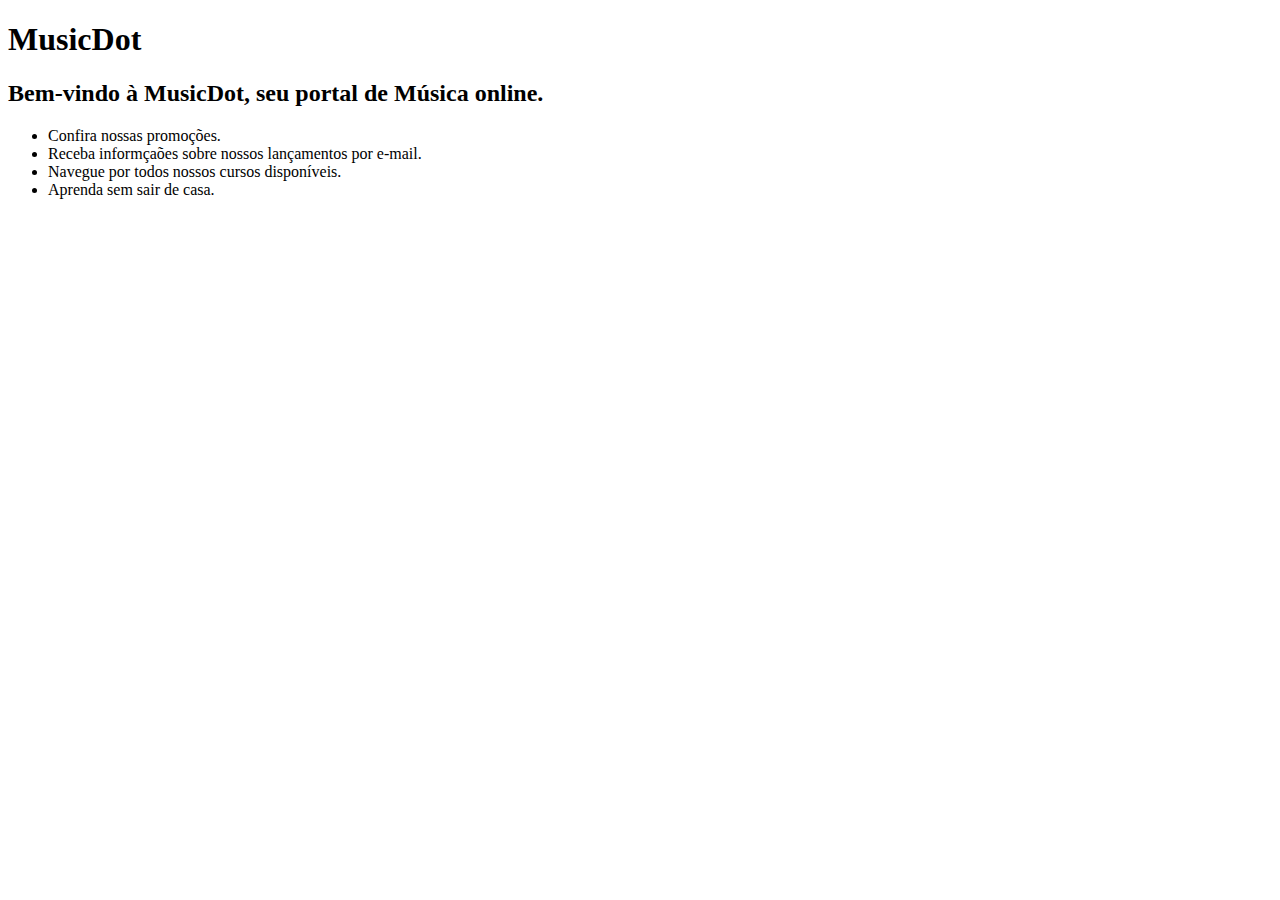
<file: index-2.html>
<!DOCTYPE html>
<html>
    <head>
        <title>MusicDot</title>
        <meta charset="UTF-8">
    </head>
    <body>
        <h1>MusicDot</h1>
        <h2>Bem-vindo à MusicDot, seu portal de Música online.</h2>
        <ul>
            <li>Confira nossas promoções.</li>
            <li>Receba informçaões sobre nossos lançamentos por e-mail.</li>
            <li>Navegue por todos nossos cursos disponíveis.</li>
            <li>Aprenda sem sair de casa.</li>
        </ul>
    </body>
</html>
</file>
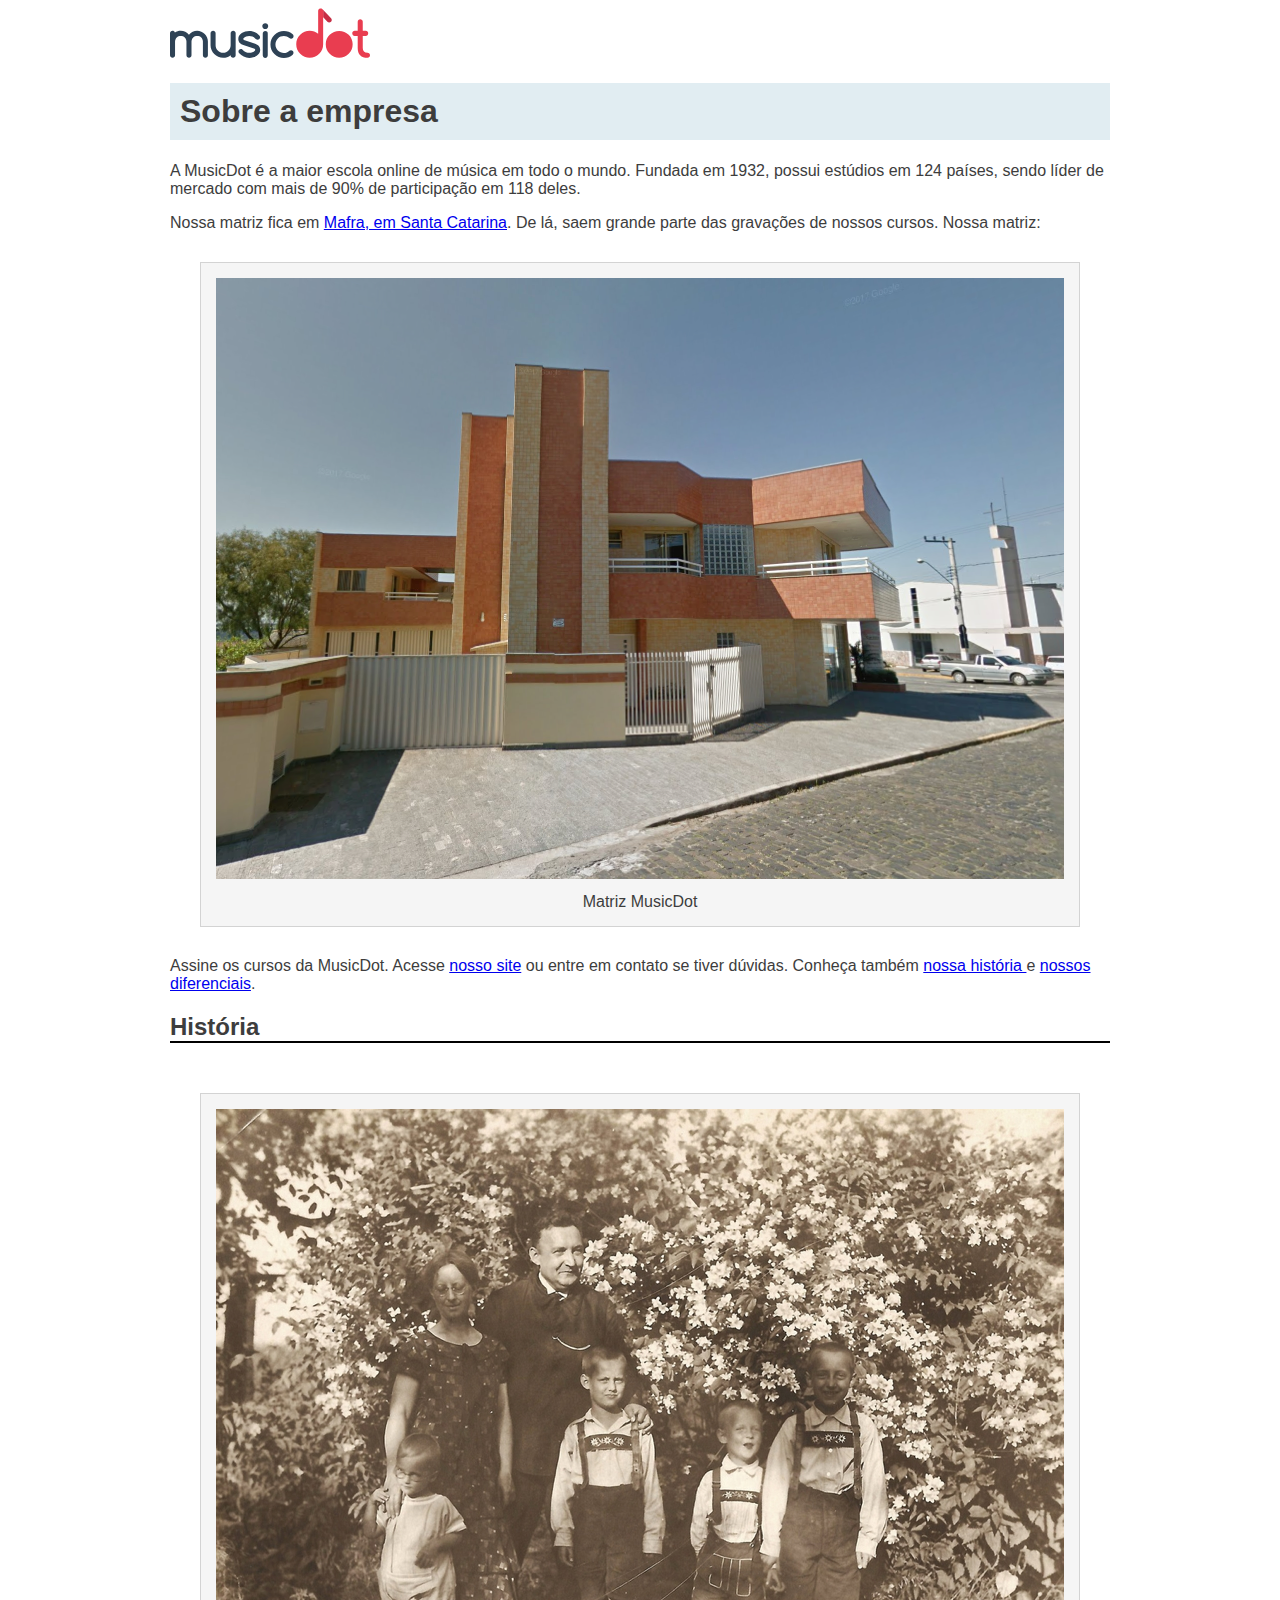
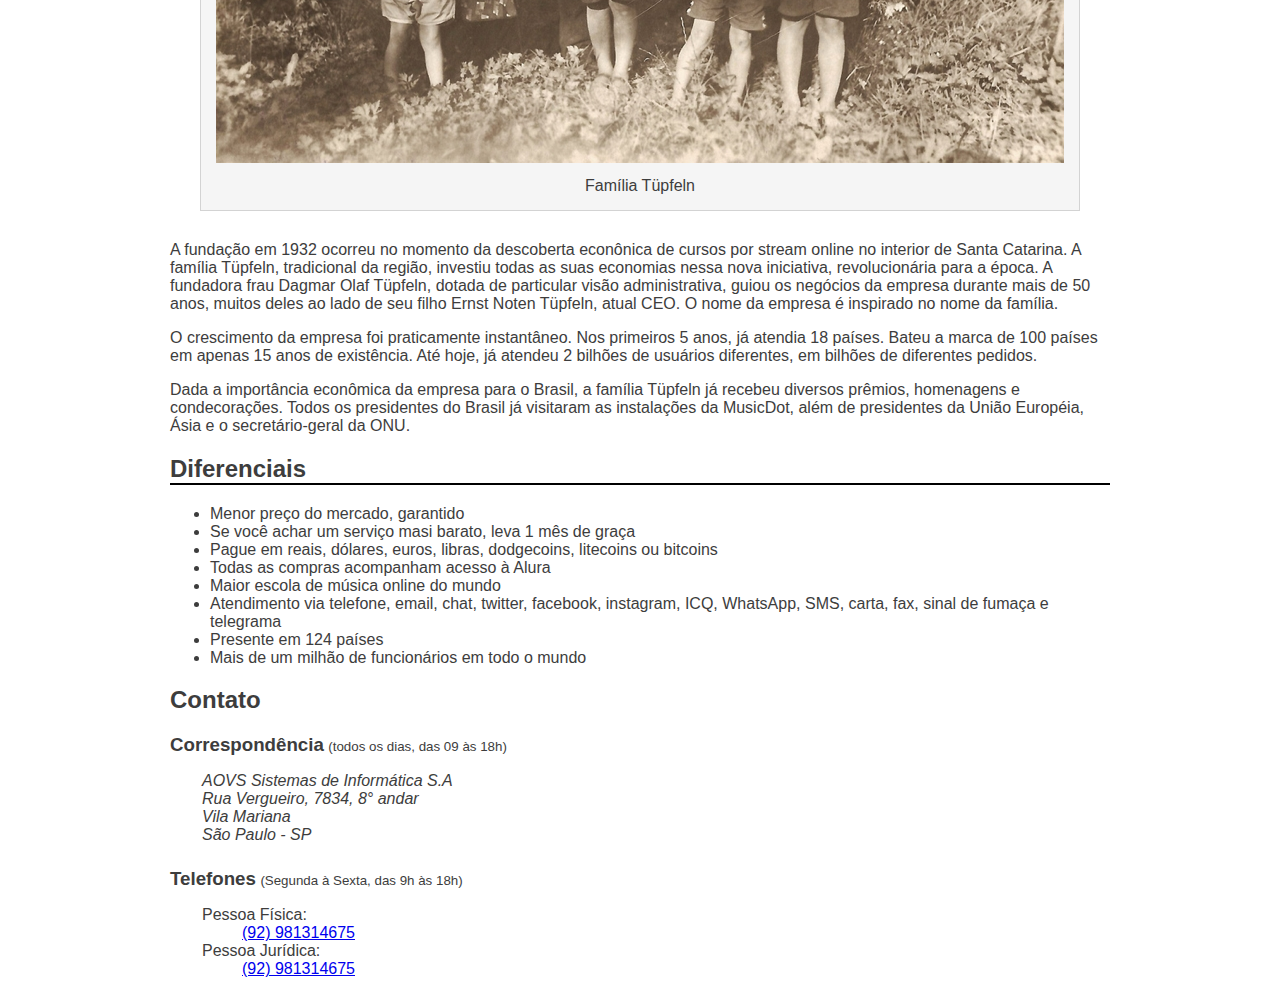
<file: sobre.html>
<!DOCTYPE html>
<html lang="pt-BR">
    <head>
        <meta charset="UTF-8">
        <title>
        MusicDot | Sobre a empresa
        </title>
        <link href="img/favicon.ico" rel="icon">
        <link rel="stylesheet" href="css/sobre.css">
    </head>
    <body>
        <img src="img/logo.svg" alt="MusicDot">

        <!-- <h1>Sobre a empresa</h1> -->
        <h1 class="titulo">Sobre a empresa</h1>

        <p>
        A MusicDot é a maior escola online de música em todo o mundo.
        Fundada em 1932, possui estúdios em 124 países, sendo líder de mercado com mais de 90% de
        participação em 118 deles.
        </p>
        
        <p>
        Nossa matriz fica em <a href="https://maps.google.com.br/?q=190,GabrielDequech,Mafra,SC"> Mafra, em Santa Catarina</a>. De lá, saem grande parte das gravações de nossos cursos. Nossa matriz:</p>
        </p>
            
        <figure class="matriz-musicdot">
            <img src="img/matriz-musicdot.png" alt="Matriz da musicdot">
            <figcaption>
                Matriz MusicDot
            </figcaption>
        </figure>
            
        <p>
        Assine os cursos da MusicDot. Acesse <a href="index.html"> nosso site</a> ou entre em contato 
        se tiver dúvidas. Conheça também <a href="#historia"> nossa história </a> e  <a href="#diferenciais"> nossos diferenciais</a>.
        </p>

        <!-- <h2 id="historia">História</h2> -->
        <h2 id="historia" class="subtitulo">História</h2>

        <figure class="familia-tupfeln">
            <img src="img/familia-tupfeln.jpg" alt="Foto da familia tüpfeln">
            <figcaption>Família Tüpfeln</figcaption>
        </figure>

        <p>
        A fundação em 1932 ocorreu no momento da descoberta econônica de cursos por stream online no interior de Santa Catarina. A 
        família Tüpfeln, tradicional da região, investiu todas as suas economias nessa nova iniciativa,
        revolucionária para a época. A fundadora frau Dagmar Olaf Tüpfeln, dotada de particular visão
        administrativa, guiou os negócios da empresa durante mais de 50 anos, muitos deles ao lado
        de seu filho Ernst Noten Tüpfeln, atual CEO. O nome da empresa é inspirado no nome da família.
        </p>

        <p>
        O crescimento da empresa foi praticamente instantâneo. Nos primeiros 5 anos, já atendia 18 países.
        Bateu a marca de 100 países em apenas 15 anos de existência. Até hoje, já atendeu 2 bilhões
        de usuários diferentes, em bilhões de diferentes pedidos.
        </p>

        <p>
        Dada a importância econômica da empresa para o Brasil, a família Tüpfeln já recebeu diversos prêmios,
        homenagens e condecorações. Todos os presidentes do Brasil já visitaram as instalações da MusicDot, além de presidentes da União Européia, Ásia e o secretário-geral da ONU.
        </p>

        <!-- <h2 id="diferenciais">Diferenciais</h2> -->
        <h2 id="diferenciais" class="subtitulo">Diferenciais</h2>
        <ul>
            <li>Menor preço do mercado, garantido</li>
            <li>Se você achar um serviço masi barato, leva 1 mês de graça</li>
            <li>Pague em reais, dólares, euros, libras, dodgecoins, litecoins ou bitcoins</li>
            <li> Todas as compras acompanham acesso à Alura </li>
            <li> Maior escola de música online do mundo </li>
            <li> Atendimento via telefone, email, chat, twitter, facebook, instagram, ICQ, WhatsApp, SMS, carta, fax, sinal de fumaça e telegrama </li>
            <li> Presente em 124 países </li>
            <li> Mais de um milhão de funcionários em todo o mundo </li>
        </ul>

        <h2 class="titullo">Contato</h2>
        
        <h3 class="contato__subtitulo">Correspondência</h3>
        <small> (todos os dias, das 09 às 18h) </small>

        <!-- <address> -->
            <address class="contato__info">
            AOVS Sistemas de Informática S.A
            <br>
            Rua Vergueiro, 7834, 8° andar
            <br>
            Vila Mariana
            <br>
            São Paulo - SP
        </address>

        <!-- <h3>Telefones</h3> -->
        <h3 class="contato__subtitulo">Telefones</h3>
        <small> (Segunda à  Sexta, das 9h às 18h) </small>
        
        <dl class="contato__info">
            <dt>Pessoa Física: </dt>
            <dd> <a href="tel://9298131-4675"> (92) 981314675</a></dd>

            <dt>Pessoa Jurídica: </dt>
            <dd> <a href="tel://92981314675">(92) 981314675</a></dd>
        </dl>
    </body>
</html>
</file>
<file: css/sobre.css>
body {
    width: 940px;
    margin-left: auto;
    margin-right: auto;
    font-family: "Helvetica", "Lucida Grande", sans-serif;
    color: #3D3D3D;
}

/* h1 { */
.titulo {
    /* border-bottom: 2px solid black; */
    padding: 10px;
    font-size: 32px;
    background-color: #E1EDF2;
}

/* h2 { */
.subtitulo {
    border-bottom: 2px solid black;
}

figure {
    margin: 30px;
    padding: 15px;

    text-align: center;

    background-color: whitesmoke;
    border: 1px solid lightgrey;
}

figcaption {
    margin-top: 10px;
}

.matriz-music {
    width: 550px;
    margin-left: auto;
    margin-right: auto;
}
.familia-tupfeln {
    width: 275;
    float: right;
}

figure img {
    width: 100%;
}

.contato__subtitulo {
    display: inline;
}

.contato__info {
    margin: 16px 0 24px;
    padding-left: 32px;
}
</file>
